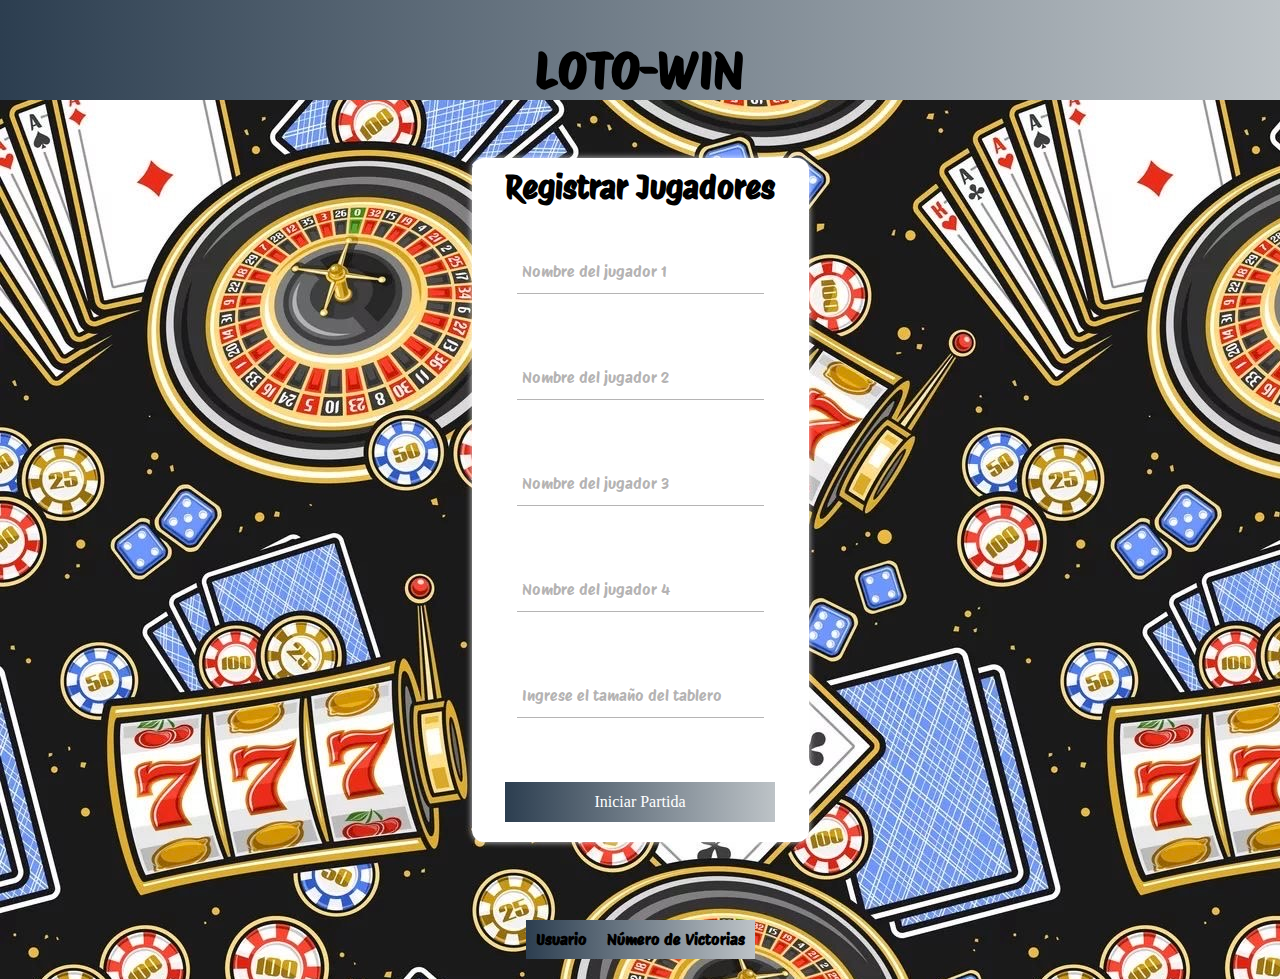
<file: index.html>
<!DOCTYPE html>
<html lang="en">
<head>
    <meta charset="UTF-8">
    <meta name="viewport" content="width=device-width, initial-scale=1.0">
    <title>LOTO-WIN</title>
    <link rel="stylesheet" href="./style.css">
    <link rel="preconnect" href="https://fonts.googleapis.com">
<link rel="preconnect" href="https://fonts.gstatic.com" crossorigin>
<link href="https://fonts.googleapis.com/css2?family=Protest+Riot&display=swap" rel="stylesheet">
    
</head>
<body>
    <section class="seccion1"><h1 id="titulo">LOTO-WIN</h1></section>
    
    <section class="seccion2">
        <form action="" method="POST" id="form">
            <div class="form">
                <h1>Registrar Jugadores</h1>
                <div class="grupo">
                    <input type="text" id="nombreJugador1" required /><span class="barra"></span>
                    <label for="">Nombre del  jugador 1 </label><br/>
                </div>
                <div class="grupo">
                    <input type="text" id="nombreJugador2" required /><span class="barra"></span>
                    <label for="">Nombre del  jugador 2</label><br/>
                </div>
                <div class="grupo">
                    <input type="text" id="nombreJugador3" required /><span class="barra"></span>
                    <label for="">Nombre del  jugador 3 </label><br/>
                </div>
                <div class="grupo">
                    <input type="text" id="nombreJugador4" required/><span class="barra"></span>
                    <label for="">Nombre del  jugador 4 </label><br/>
                </div>
                <div class="grupo">
                    <input type="number" id="tamañoTablero" required/><span class="barra"></span>
                    <label for="">Ingrese el tamaño del tablero</label><br/>
                </div>
                <button type="submit" >Iniciar Partida</button>
            </div>
            <p id="parrafo"></p>
        </form>
        
    </section>
    <section class="seccion3">
        
        <Table id="tabla">

        </Table>
    </section>
    <script src="./main.js" ></script>

</body>
</html>
</file>
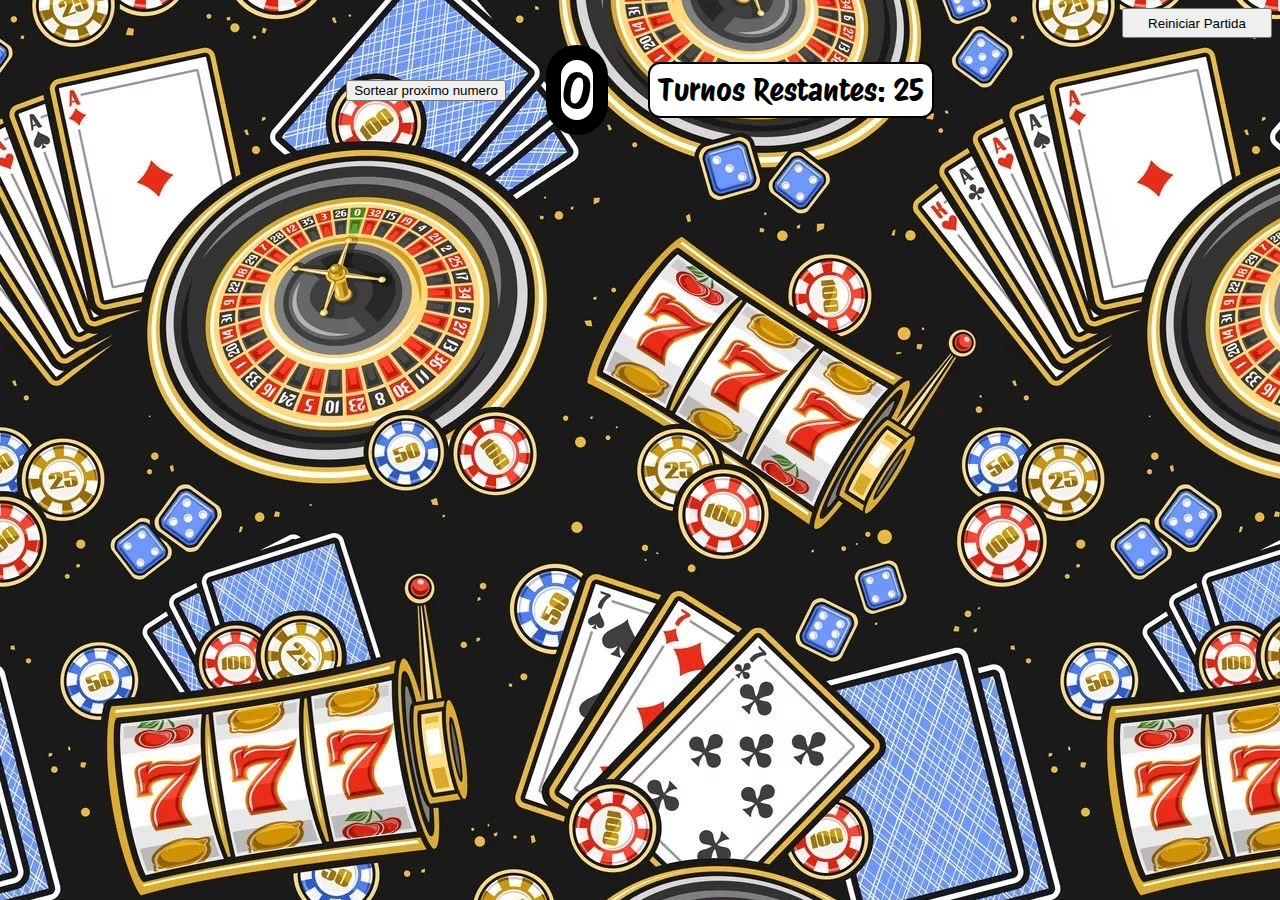
<file: tableros.html>
<!DOCTYPE html>
<html lang="en">
<head>
    <meta charset="UTF-8">
    <meta name="viewport" content="width=device-width, initial-scale=1.0">
    <link rel="stylesheet" href="./styletableros.css">
    <link rel="preconnect" href="https://fonts.googleapis.com">
    <link rel="preconnect" href="https://fonts.gstatic.com" crossorigin>
    <link href="https://fonts.googleapis.com/css2?family=Protest+Riot&display=swap" rel="stylesheet">
    <title>LOTO-WIN</title>
</head>
<body>
    <section>
        <button id="reiniciar">Reiniciar Partida</button>
    </section>
    <div class="sorteo">
        <button id="btnGenerarNum">Sortear proximo numero</button>
        <p id="numeroGenerado">0</p>
        <p class="tarjetaGanador"> Turnos Restantes: 25</p>
    </div>
    <div class="container" id="cartonesContainer">
        
    </div>

    <script src="./tableros.js" type="module"></script>
</body>
</html>
</file>
<file: style.css>
:root{
    --colorTextos: #49454567;
}

*,
::before,
::after {
    margin: 0;
    padding: 0;
    box-sizing: border-box;

}

#titulo {
    color: black;
    height: min-content;
    background: #bdc3c7;  
    background: -webkit-linear-gradient(to right, #2c3e50, #bdc3c7);  
    background: linear-gradient(to right, #2c3e50, #bdc3c7); 
}


body{
    font-family:  "Protest Riot";
    background-image: url("./img/fondo.jpg");
    
}
.seccion2{
    
    height: 800px;
    display: flex;
    justify-content: center;
    align-items: center;
}

.seccion3{
    
    display: flex;
    justify-content: center;
}
table {
    margin: 20px;
    background-color: white;
    text-align: center;
    border-collapse: collapse;
}
th, td {
    padding: 10px;
}

thead{
    background: #bdc3c7;  
    background: -webkit-linear-gradient(to right, #2c3e50, #bdc3c7);  
    background: linear-gradient(to right, #2c3e50, #bdc3c7); 
}

#titulo {
    display: block;
    text-align: center;
    padding-top: 40px;
    font-size: 50px;
    
    
}


h1 {
    text-align: center;
    font-weight: 700;
}
form{
    background: white;
    padding: 10px 0;
    box-shadow: 0 0 6px 0 rgba(255, 255, 255, 0.8);
    border-radius: 12px;
    
}
.form{
    width: 100%;
    margin: auto;
}


form .grupo{
    position: relative;
    margin: 45px;
}
input{
    background: none;
    color: #c6c6c6;
    font-size: 18px;
    padding: 10px 10px 10px 5px;
    display: block;
    width: 100%;
    border: none;
    border-bottom: 1px solid var(--colorTextos) ;

}
input:focus{
    outline: none;
    color: #5e5d5d;
}
label{
    color: var(--colorTextos);
    position: absolute;
    font-size: 16px;
    left: 5px;
    top: 10px;
    transition: 0.5s ease-in-out all;
    pointer-events: none;

}

input:focus~label,
input:valid~label{
    top: -14px;
    font-size: 12px;
    color: red;
}
.barra{
    position: relative;
    display: block;
    width:  100%;
}
.barra::before{
    content: "";
    height: 2px;
    width: 0%;
    bottom: 0;
    position: absolute;
    background: linear-gradient(to right, #2c3e50, #bdc3c7);
    transition: 0.3 ease width;
    left: 0;
}
input:focus~.barra::before{
    width: 100%;
}

button{
    font-family: 'roboto';
    background: #bdc3c7;  /* fallback for old browsers */
    background: -webkit-linear-gradient(to right, #2c3e50, #bdc3c7);  /* Chrome 10-25, Safari 5.1-6 */
    background: linear-gradient(to right, #2c3e50, #bdc3c7); /* W3C, IE 10+/ Edge, Firefox 16+, Chrome 26+, Opera 12+, Safari 7+ */
    border: none;
    display: block;
    width: 80%;
    margin: 10px auto;
    color: white;
    height: 40px;
    font-size: 16px;
    cursor: pointer;

}
</file>
<file: styletableros.css>
body{
    font-family:  "Protest Riot";
    background-image: url("./img/fondo.jpg");
}

section  {
    
    display: flex;
    justify-content: end;
    
    
}
section button{
    width: 150px;
    height: 30px;
}

.sorteo{
    height: 100px;
    display: flex;
    justify-content: center;
    align-items: center;
    margin: 2px;
    gap: 40px;
}
h1 {
    margin: 2px;
    font-size: 28px;
}
p {
    background-color: white;
    font-size: 50px;
    border: 15px solid  black;
    border-radius: 70px;
}
.tarjetaGanador{
    background-color: white;
    font-size: 30px;
    border-radius: 12px;
    padding: 8px;
    border: 2px solid black;
}
.container {
    
    display: flex;
    justify-items: center;
    align-items: center;
    overflow: scroll;
    scroll-snap-type: x mandatory;
    scrollbar-color:  transparent transparent;
    

}

.carton {
    
    border: 2px solid black;
    
    margin: 0 600px ;
    padding: 10px;
    border-radius: 12px;
    background-color: white;
    scroll-snap-align: center;
    
}

.fila {
    display: flex;
}

.numero {
    width: 70px;
    height: 70px;
    border: 2px solid black;
    border-radius: 12px;
    display: flex;
    justify-content: center;
    align-items: center;
    margin: 5px;
    
}

.encontrado{
    
    background-image: url("./img/ficha.png") ;
    background-size: 73.3px 73.3px;
    background-repeat: no-repeat;
    
}

@media  screen and (max-width: 620px) {
    .numero {
        width: 30px;
        height: 30px;
        border: 2px solid black;
        border-radius: 12px;
        display: flex;
        justify-content: center;
        align-items: center;
        margin: 5px;
        
    }
    .tarjetaGanador{
        background-color: white;
        font-size: 10px;
        border-radius: 12px;
        padding: 8px;
        border: 2px solid black;
    }
    p {
        background-color: white;
        font-size: 30px;
        border: 10px solid  black;
        border-radius: 70px;
    }
    section button{
        width: 100px;
        height: 30px;
        font-size: 10px;
    }
    #btnGenerarNum{
        font-size: 10px;
        height: 30px;
    }
    .encontrado{
    
        background-size: 32px 32px;

        
    }
    
}
</file>
